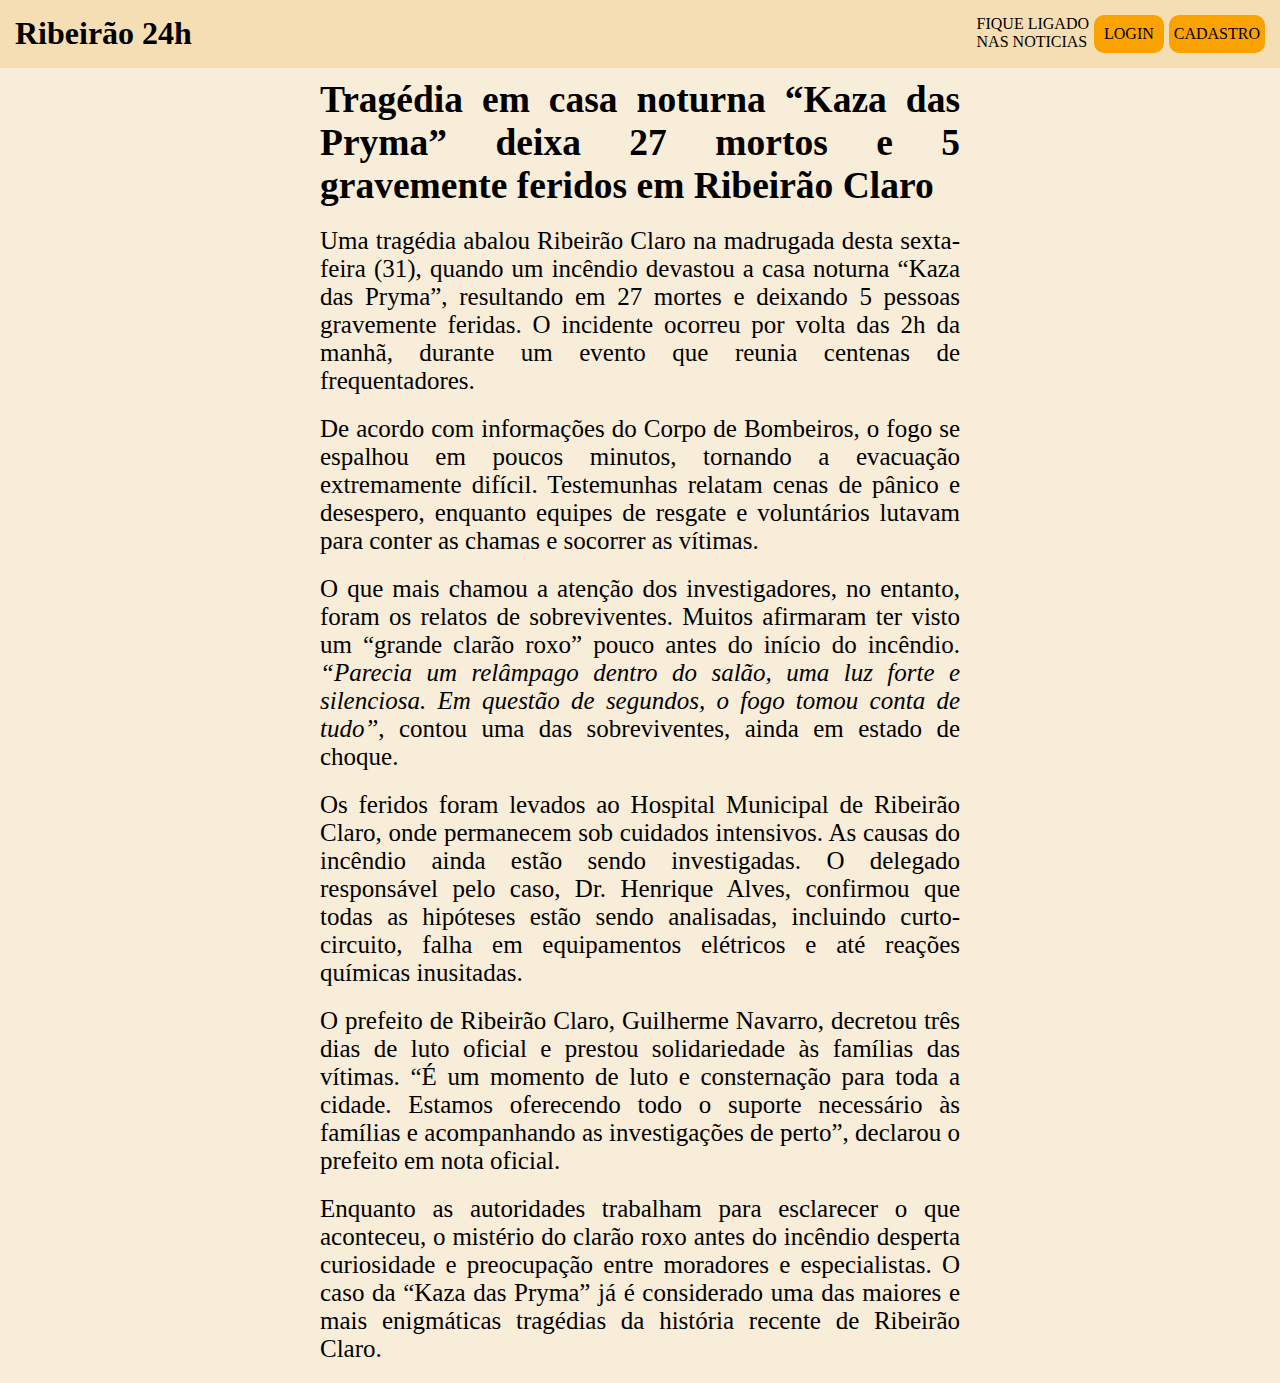
<file: kaza das pryma/index.html>
<!DOCTYPE html>
<html lang="en">
<head>
    <meta charset="UTF-8">
    <meta name="viewport" content="width=device-width, initial-scale=1.0">
    <title>Incendio em casa noturna</title>
    <link rel="stylesheet" href="../riberão24-apagao/apagao.css">
</head>
<body>
    <header>
        <h1><a href="../index.html">Ribeirão 24h</a></h1>
                <div id="sub">
                    <p id="sub_text">FIQUE LIGADO <br> NAS NOTICIAS</p>
                    <button class="btn_sub"><a href="../Login/Login.html">LOGIN</a></button>
                    <button class="btn_sub">CADASTRO</button>
                </div>
        
    </header>
    <main>
        <h2>Tragédia em casa noturna “Kaza das Pryma” deixa 27 mortos e 5 gravemente feridos em Ribeirão Claro</h2>
        
        <p>Uma tragédia abalou Ribeirão Claro na madrugada desta sexta-feira (31), quando um incêndio devastou a casa noturna “Kaza das Pryma”, resultando em 27 mortes e deixando 5 pessoas gravemente feridas. O incidente ocorreu por volta das 2h da manhã, durante um evento que reunia centenas de frequentadores.</p>

        <p>De acordo com informações do Corpo de Bombeiros, o fogo se espalhou em poucos minutos, tornando a evacuação extremamente difícil. Testemunhas relatam cenas de pânico e desespero, enquanto equipes de resgate e voluntários lutavam para conter as chamas e socorrer as vítimas.</p>
        
        <p>O que mais chamou a atenção dos investigadores, no entanto, foram os relatos de sobreviventes. Muitos afirmaram ter visto um “grande clarão roxo” pouco antes do início do incêndio. <em><q>Parecia um relâmpago dentro do salão, uma luz forte e silenciosa. Em questão de segundos, o fogo tomou conta de tudo</q></em>, contou uma das sobreviventes, ainda em estado de choque.</p>
        
        <p>Os feridos foram levados ao Hospital Municipal de Ribeirão Claro, onde permanecem sob cuidados intensivos. As causas do incêndio ainda estão sendo investigadas. O delegado responsável pelo caso, Dr. Henrique Alves, confirmou que todas as hipóteses estão sendo analisadas, incluindo curto-circuito, falha em equipamentos elétricos e até reações químicas inusitadas.</p>
        
        <p>O prefeito de Ribeirão Claro, Guilherme Navarro, decretou três dias de luto oficial e prestou solidariedade às famílias das vítimas. “É um momento de luto e consternação para toda a cidade. Estamos oferecendo todo o suporte necessário às famílias e acompanhando as investigações de perto”, declarou o prefeito em nota oficial.</p>
        
        <p>Enquanto as autoridades trabalham para esclarecer o que aconteceu, o mistério do clarão roxo antes do incêndio desperta curiosidade e preocupação entre moradores e especialistas. O caso da “Kaza das Pryma” já é considerado uma das maiores e mais enigmáticas tragédias da história recente de Ribeirão Claro.</p>
    </main>
</body>

</html>
</file>
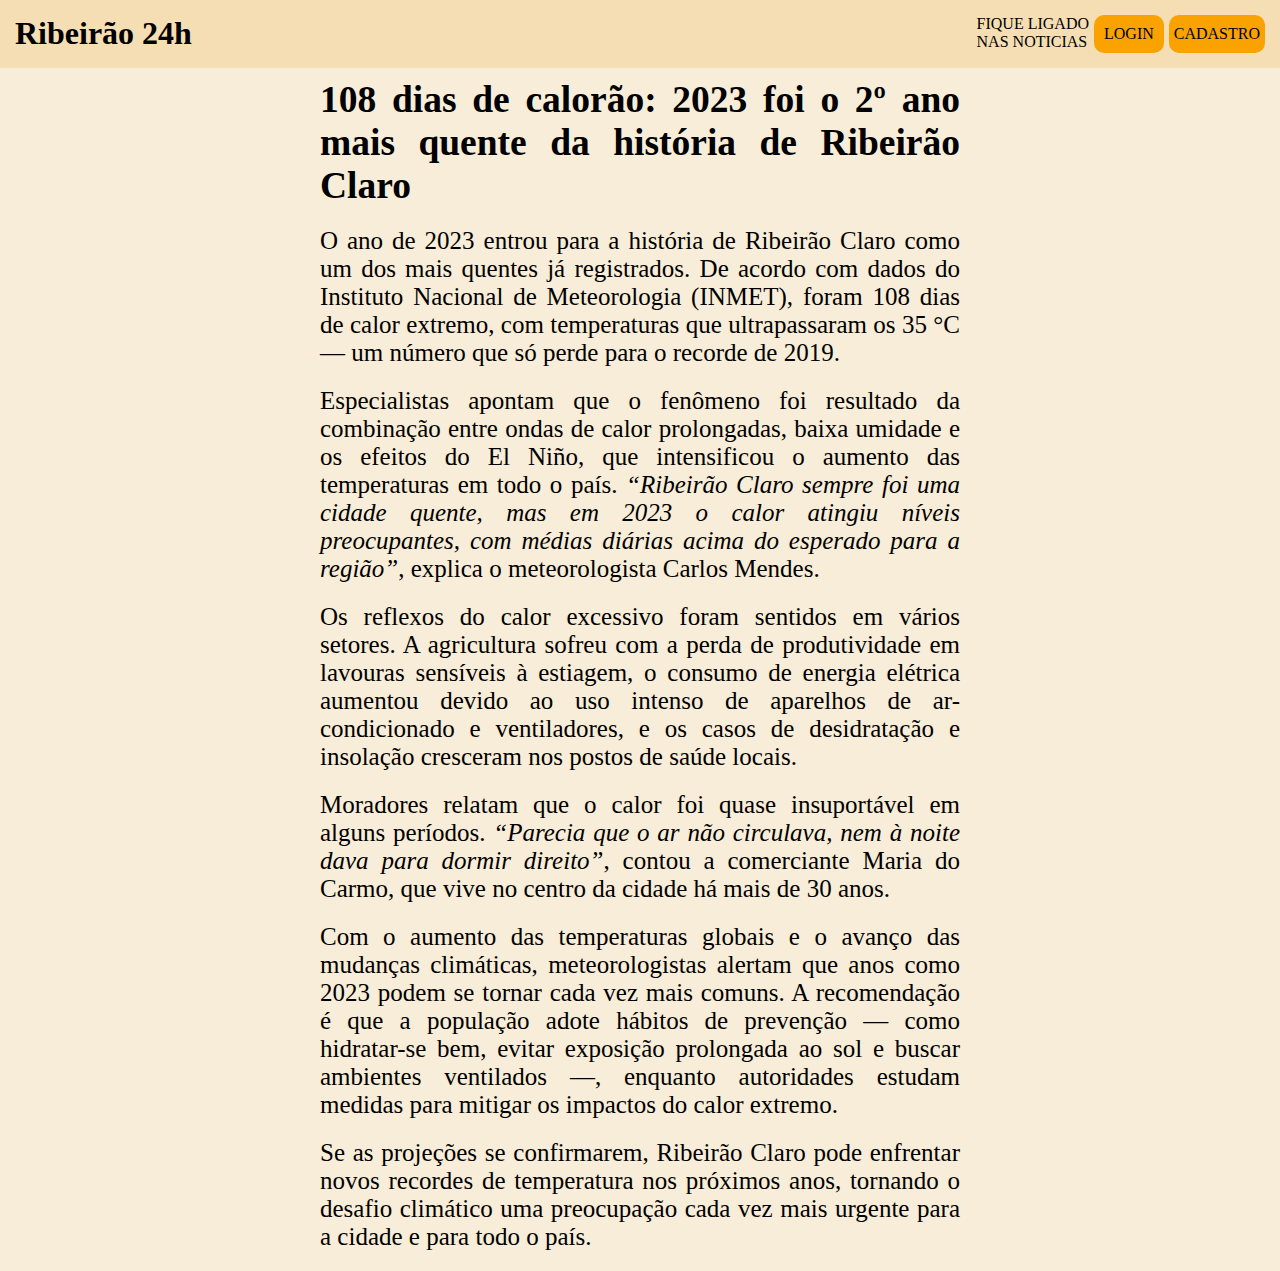
<file: calor/calor.html>
<!DOCTYPE html>
<html lang="en">
<head>
    <meta charset="UTF-8">
    <meta name="viewport" content="width=device-width, initial-scale=1.0">
    <title>108 dias de calor</title>
    <link rel="stylesheet" href="../riberão24-apagao/apagao.css">
</head>
<body>
    <header>
            <h1><a href="../index.html">Ribeirão 24h</a></h1>
            <div id="sub">
                <p id="sub_text">FIQUE LIGADO <br> NAS NOTICIAS</p>
                <button class="btn_sub"><a href="../Login/Login.html">LOGIN</a></button>
                <button class="btn_sub">CADASTRO</button>
            </div>
    </header>
    <main>
        <h2>108 dias de calorão: 2023 foi o 2º ano mais quente da história de Ribeirão Claro</h2>

        <p>O ano de 2023 entrou para a história de Ribeirão Claro como um dos mais quentes já registrados. De acordo com dados do Instituto Nacional de Meteorologia (INMET), foram 108 dias de calor extremo, com temperaturas que ultrapassaram os 35 °C — um número que só perde para o recorde de 2019.</p>

        <p>Especialistas apontam que o fenômeno foi resultado da combinação entre ondas de calor prolongadas, baixa umidade e os efeitos do El Niño, que intensificou o aumento das temperaturas em todo o país. <em><q>Ribeirão Claro sempre foi uma cidade quente, mas em 2023 o calor atingiu níveis preocupantes, com médias diárias acima do esperado para a região</q></em>, explica o meteorologista Carlos Mendes.</p>

        <p>Os reflexos do calor excessivo foram sentidos em vários setores. A agricultura sofreu com a perda de produtividade em lavouras sensíveis à estiagem, o consumo de energia elétrica aumentou devido ao uso intenso de aparelhos de ar-condicionado e ventiladores, e os casos de desidratação e insolação cresceram nos postos de saúde locais.</p>

        <p>Moradores relatam que o calor foi quase insuportável em alguns períodos. <em><q>Parecia que o ar não circulava, nem à noite dava para dormir direito</q></em>, contou a comerciante Maria do Carmo, que vive no centro da cidade há mais de 30 anos.</p>

        <p>Com o aumento das temperaturas globais e o avanço das mudanças climáticas, meteorologistas alertam que anos como 2023 podem se tornar cada vez mais comuns. A recomendação é que a população adote hábitos de prevenção — como hidratar-se bem, evitar exposição prolongada ao sol e buscar ambientes ventilados —, enquanto autoridades estudam medidas para mitigar os impactos do calor extremo.</p>

        <p>Se as projeções se confirmarem, Ribeirão Claro pode enfrentar novos recordes de temperatura nos próximos anos, tornando o desafio climático uma preocupação cada vez mais urgente para a cidade e para todo o país.</p>
    </main>
</body>

</html>
</file>
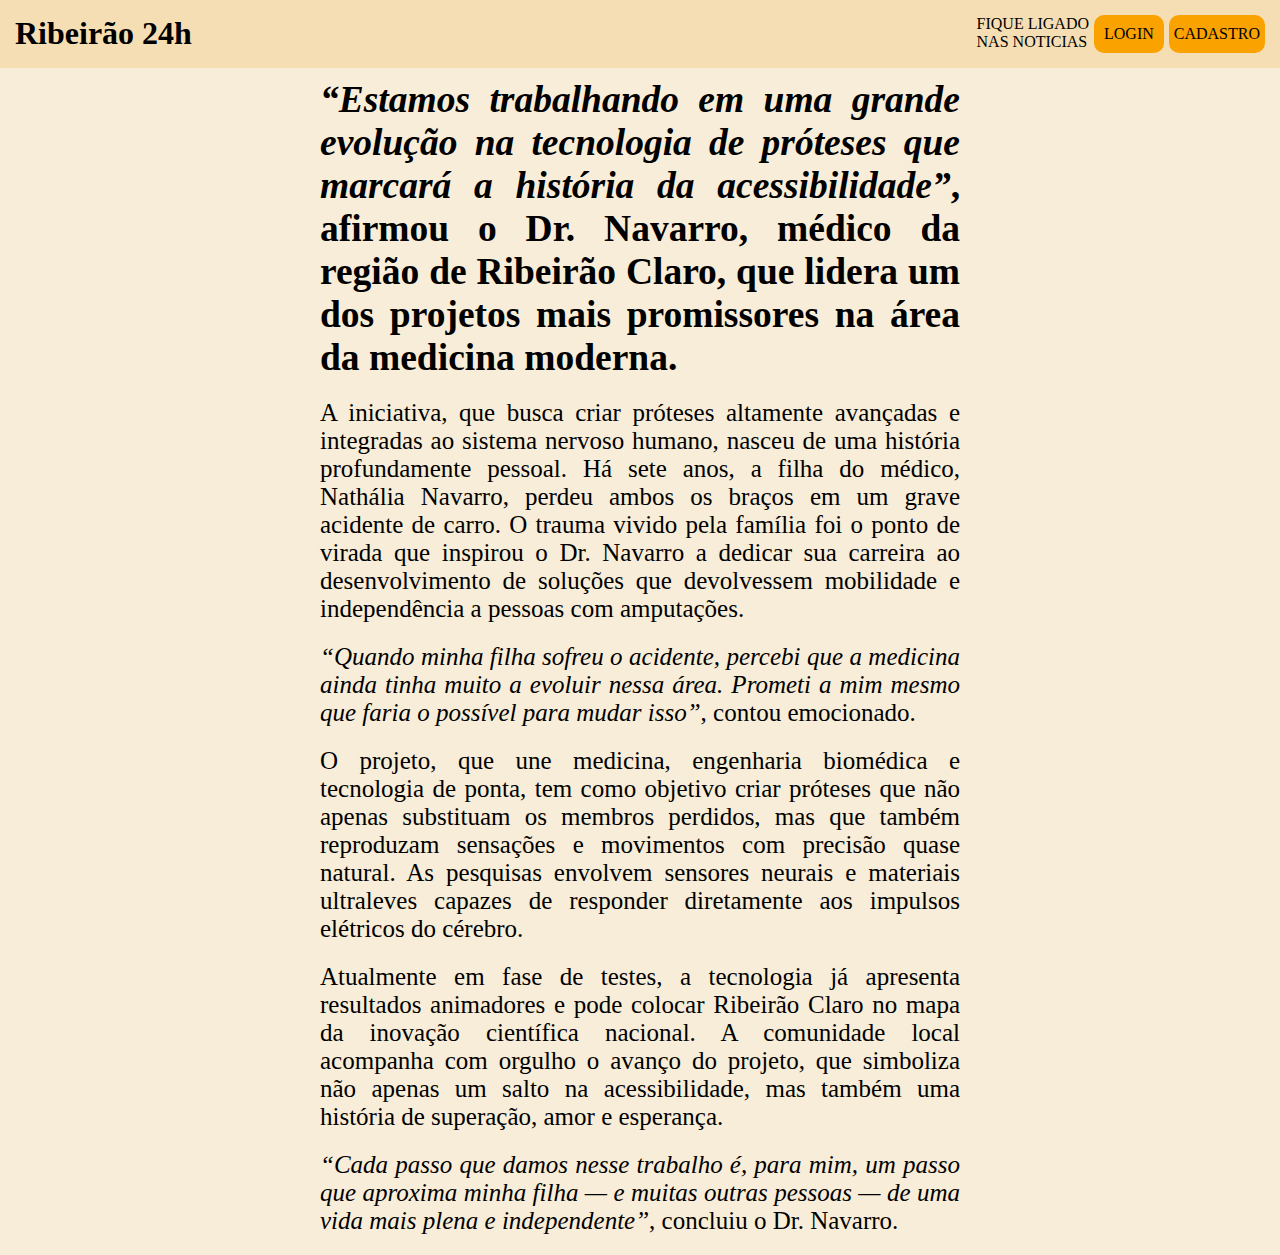
<file: protese/protese.html>
<!DOCTYPE html>
<html lang="en">
<head>
    <meta charset="UTF-8">
    <meta name="viewport" content="width=device-width, initial-scale=1.0">
    <title>Projeto sobre Próteses</title>
    <link rel="stylesheet" href="../riberão24-apagao/apagao.css">
</head>
<body>
    <header>
            <h1><a href="../index.html">Ribeirão 24h</a></h1>
            <div id="sub">
                <p id="sub_text">FIQUE LIGADO <br> NAS NOTICIAS</p>
                <button class="btn_sub"><a href="../Login/Login.html">LOGIN</a></button>
                <button class="btn_sub">CADASTRO</button>
            </div>
    </header>
    <main>
        <h2><em><q>Estamos trabalhando em uma grande evolução na tecnologia de próteses que marcará a história da acessibilidade</q></em>, afirmou o Dr. Navarro, médico da região de Ribeirão Claro, que lidera um dos projetos mais promissores na área da medicina moderna.</h2>

        <p>A iniciativa, que busca criar próteses altamente avançadas e integradas ao sistema nervoso humano, nasceu de uma história profundamente pessoal. Há sete anos, a filha do médico, Nathália Navarro, perdeu ambos os braços em um grave acidente de carro. O trauma vivido pela família foi o ponto de virada que inspirou o Dr. Navarro a dedicar sua carreira ao desenvolvimento de soluções que devolvessem mobilidade e independência a pessoas com amputações.</p>

        <p><em><q>Quando minha filha sofreu o acidente, percebi que a medicina ainda tinha muito a evoluir nessa área. Prometi a mim mesmo que faria o possível para mudar isso</q></em>, contou emocionado.</p>

        <p>O projeto, que une medicina, engenharia biomédica e tecnologia de ponta, tem como objetivo criar próteses que não apenas substituam os membros perdidos, mas que também reproduzam sensações e movimentos com precisão quase natural. As pesquisas envolvem sensores neurais e materiais ultraleves capazes de responder diretamente aos impulsos elétricos do cérebro.</p>

        <p>Atualmente em fase de testes, a tecnologia já apresenta resultados animadores e pode colocar Ribeirão Claro no mapa da inovação científica nacional. A comunidade local acompanha com orgulho o avanço do projeto, que simboliza não apenas um salto na acessibilidade, mas também uma história de superação, amor e esperança.</p>

        <p><em><q>Cada passo que damos nesse trabalho é, para mim, um passo que aproxima minha filha — e muitas outras pessoas — de uma vida mais plena e independente</q></em>, concluiu o Dr. Navarro.</p>
    </main>
</body>

</html>
</file>
<file: riberão24-apagao/apagao.css>
#energia{ 
    display: flex;
    justify-self: center;
    align-self: center;   
}
#img_ene{
    display: none;
    height: 30%;
    
}

#all{
    display: block;
}

*{
    margin: 0%;
    padding: 0%;
}

body{
    display: flex;
    flex-direction: column;
    justify-content: center;
    background-color: rgb(248, 237, 216);
}

a{
    all: inherit;
    cursor: pointer;
}


@media(min-width: 769px){

section{
display: flex;
    
}

#cu{
    display: flex;
    justify-content: center;
}

header{
    display: flex;
    justify-content: space-between;
    background-color: wheat;
    padding: 15px;
}

.extra{
    display: flex;
    flex-direction: column;
    width: fit-content;
    height: fit-content;
    position: fixed;
    margin: 10px;
    gap: 30px;
    
}

.n_e{
    display: flex;
    flex-direction: column;
    justify-content: space-between;
    height: 10%;
    width: 55%;
    padding: 20px;
    border-radius: 10px;
    background-color: rgb(243, 212, 154);
    font-size: smaller;
}

#calor{
    height: 20vh;
}

#sub{
    display: flex;
    gap: 5px;
}

.btn_sub{
    all: inherit;
    cursor: pointer;
    background-color: rgb(250, 162, 0);
    align-items: center;
    padding: 5px;
    border-radius: 10px;
}

main{
    display: flex;
    flex-direction: column;
    text-align: justify;
    align-self: center;
    width: 50%;
    gap: 20px;
    font-size: 25px;
    margin-top: 10px;
    margin-bottom: 20px;

}

}

button{
    all: inherit;
    cursor: pointer;
    background-color: rgb(250, 213, 146);
    height: 10px;
    width: 10px;
    margin-bottom: 10px;
    border-radius: 100px;

}

@media (max-width: 768px) and (pointer: coarse){
    
    section{
    display: flex;
    flex-direction: column-reverse;
        
    }

    #cu{
        display: flex;
        justify-content: center;
    }

    header{
        display: flex;
        justify-content: space-between;
        background-color: wheat;
        padding: 15px;
    }

    .extra{
        display: flex;
        
        width: fit-content;
        height: fit-content;
        align-self: center;
        margin: 10px;
        gap: 30px;
        
    }

    .n_e{
        display: flex;
        flex-direction: column;
        justify-content: space-between;
        height: 30vh;
        padding: 20px;
        border-radius: 10px;
        background-color: rgb(243, 212, 154);
        font-size: smaller;
    }

    #calor{
        height: 20vh;
    }

    #sub{
        display: flex;
        gap: 5px;
    }

    .btn_sub{
        all: inherit;
        cursor: pointer;
        background-color: rgb(250, 162, 0);
        align-items: center;
        padding: 5px;
        border-radius: 10px;
    }

    main{
        display: flex;
        flex-direction: column;
        text-align: justify;
        align-self: center;
        width: 80%;
        gap: 20px;
        font-size: 25px;
        margin-top: 10px;
        margin-bottom: 100px;
    }
    

    }
</file>
